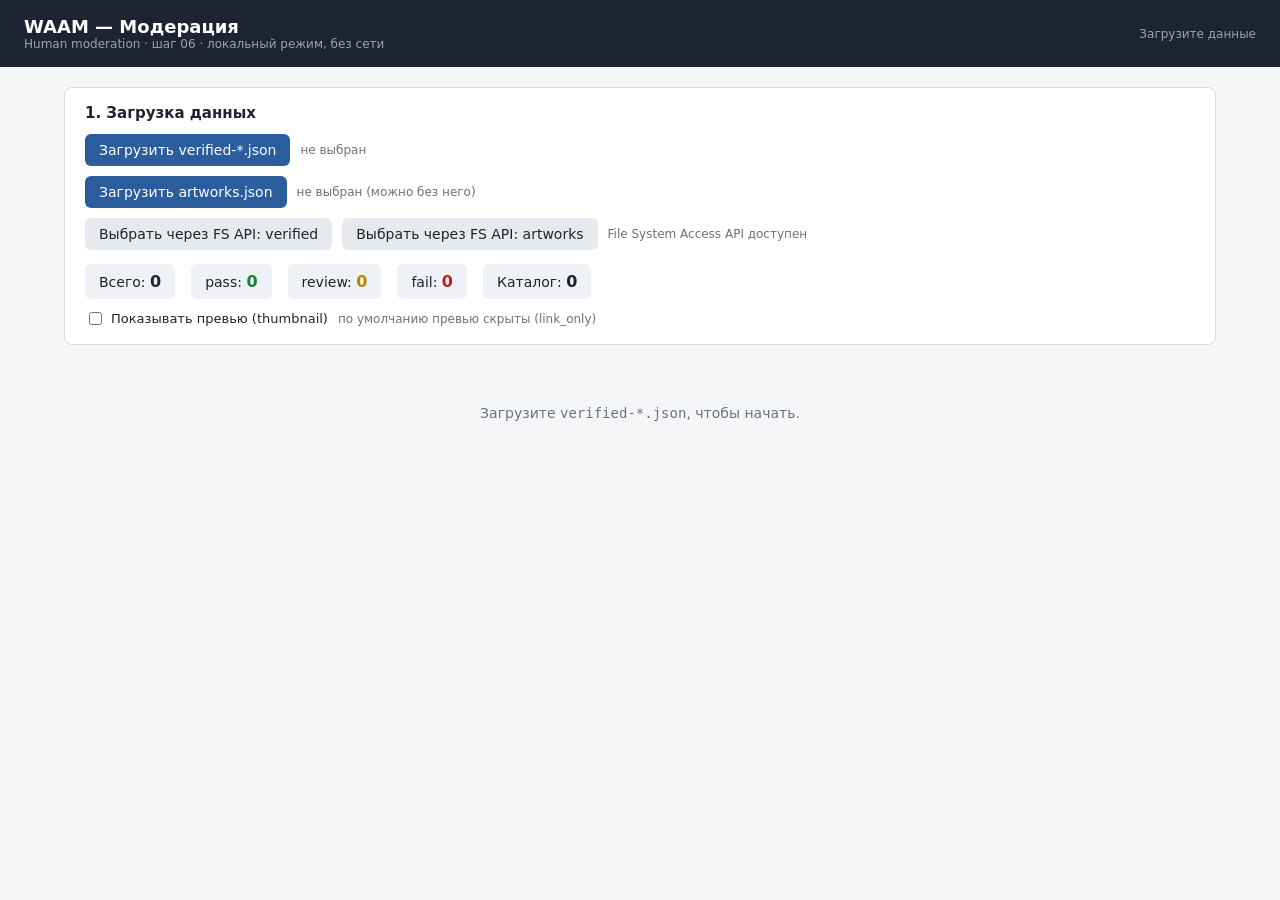
<file: moderate.html>
<!DOCTYPE html>
<html lang="ru">
<head>
<meta charset="UTF-8">
<meta name="viewport" content="width=device-width, initial-scale=1.0">
<title>WAAM — Модерация</title>
<style>
  :root {
    --bg: #f5f6f8;
    --card: #ffffff;
    --border: #d9dde3;
    --text: #1d2330;
    --muted: #6b7280;
    --pass: #1a7f37;
    --review: #b58900;
    --fail: #b3261e;
    --accent: #2b5d9c;
    --accent-hover: #1f4a7e;
  }
  * { box-sizing: border-box; }
  body {
    margin: 0;
    font-family: system-ui, -apple-system, "Segoe UI", Roboto, sans-serif;
    background: var(--bg);
    color: var(--text);
    font-size: 14px;
  }
  header {
    background: #1d2330;
    color: #fff;
    padding: 16px 24px;
    display: flex;
    align-items: center;
    justify-content: space-between;
    flex-wrap: wrap;
    gap: 12px;
  }
  header h1 { font-size: 18px; margin: 0; font-weight: 600; }
  header .sub { color: #9aa4b2; font-size: 12px; }
  .container { max-width: 1200px; margin: 0 auto; padding: 20px 24px; }
  .panel {
    background: var(--card);
    border: 1px solid var(--border);
    border-radius: 8px;
    padding: 16px 20px;
    margin-bottom: 20px;
  }
  .panel h2 { font-size: 15px; margin: 0 0 12px; font-weight: 600; }
  .row { display: flex; flex-wrap: wrap; gap: 10px; align-items: center; }
  .row + .row { margin-top: 10px; }
  button {
    font: inherit;
    background: var(--accent);
    color: #fff;
    border: none;
    padding: 8px 14px;
    border-radius: 6px;
    cursor: pointer;
    font-weight: 500;
  }
  button:hover:not(:disabled) { background: var(--accent-hover); }
  button:disabled { opacity: .45; cursor: not-allowed; }
  button.secondary { background: #e6e9ee; color: var(--text); }
  button.secondary:hover:not(:disabled) { background: #d6dbe2; }
  button.danger { background: var(--fail); }
  button.danger:hover:not(:disabled) { background: #8f1e18; }
  button.ok { background: var(--pass); }
  button.ok:hover:not(:disabled) { background: #136029; }
  button.warn { background: var(--review); }
  button.warn:hover:not(:disabled) { background: #8f6d00; }
  input[type="file"] { display: none; }
  .file-label {
    display: inline-block;
    background: var(--accent);
    color: #fff;
    padding: 8px 14px;
    border-radius: 6px;
    cursor: pointer;
    font-weight: 500;
  }
  .file-label:hover { background: var(--accent-hover); }
  .muted { color: var(--muted); font-size: 12px; }
  .stats { display: flex; gap: 16px; flex-wrap: wrap; }
  .stat { background: #eef1f5; border-radius: 6px; padding: 8px 14px; }
  .stat b { font-size: 16px; }
  .stat.pass b { color: var(--pass); }
  .stat.review b { color: var(--review); }
  .stat.fail b { color: var(--fail); }

  /* Candidate card */
  .card {
    background: var(--card);
    border: 1px solid var(--border);
    border-radius: 8px;
    padding: 14px 18px;
    margin-bottom: 14px;
  }
  .card.decided { border-left: 4px solid var(--pass); }
  .card.decided.rejected { border-left-color: var(--fail); }
  .card.decided.deferred { border-left-color: var(--review); }
  .card-head {
    display: flex;
    justify-content: space-between;
    align-items: flex-start;
    gap: 16px;
    flex-wrap: wrap;
  }
  .card-title { font-weight: 600; font-size: 15px; margin: 0 0 4px; word-break: break-word; }
  .badge {
    display: inline-block;
    padding: 2px 8px;
    border-radius: 10px;
    font-size: 11px;
    font-weight: 600;
    text-transform: uppercase;
  }
  .badge.pass { background: #d5f0dc; color: var(--pass); }
  .badge.review { background: #f6e9b8; color: var(--review); }
  .badge.fail { background: #f8d7d4; color: var(--fail); }
  .badge.decision { background: #d7e5f7; color: var(--accent); }
  .kv { display: grid; grid-template-columns: 180px 1fr; gap: 4px 12px; margin: 12px 0; font-size: 13px; }
  .kv dt { color: var(--muted); }
  .kv dd { margin: 0; word-break: break-word; }
  .kv dd a { color: var(--accent); }
  .reasons { margin-top: 4px; }
  .reason-chip {
    display: inline-block;
    background: #eef1f5;
    border-radius: 4px;
    padding: 1px 6px;
    margin: 0 4px 4px 0;
    font-size: 11px;
    font-family: ui-monospace, monospace;
  }
  .controls {
    display: grid;
    grid-template-columns: repeat(auto-fit, minmax(220px, 1fr));
    gap: 10px 16px;
    margin: 12px 0;
    padding-top: 12px;
    border-top: 1px dashed var(--border);
  }
  .field { display: flex; flex-direction: column; gap: 4px; }
  .field label { font-size: 12px; color: var(--muted); font-weight: 500; }
  .field label .req { color: var(--fail); }
  .field input[type="text"], .field select, .field textarea {
    font: inherit;
    padding: 6px 8px;
    border: 1px solid var(--border);
    border-radius: 5px;
    background: #fff;
  }
  .field textarea { resize: vertical; min-height: 48px; }
  .field input:focus, .field select:focus, .field textarea:focus {
    outline: 2px solid var(--accent);
    outline-offset: -1px;
  }
  .field.invalid input, .field.invalid select { border-color: var(--fail); }
  .actions { display: flex; gap: 8px; flex-wrap: wrap; align-items: center; }
  .actions .spacer { flex: 1; }
  .note {
    background: #fff8e1;
    border: 1px solid #f0d98a;
    color: #6b4d00;
    border-radius: 6px;
    padding: 8px 12px;
    font-size: 12px;
    margin: 8px 0;
  }
  .note.err {
    background: #fde9e7;
    border-color: #efb4ae;
    color: #7a1f18;
  }
  .decision-info {
    margin-top: 10px;
    padding: 8px 12px;
    background: #eef4fb;
    border-radius: 6px;
    font-size: 12px;
    color: #2b4a73;
  }
  .hidden { display: none !important; }
  .thumb-wrap { margin-top: 10px; }
  .thumb-wrap img {
    max-width: 220px;
    max-height: 220px;
    border-radius: 6px;
    border: 1px solid var(--border);
  }
  .empty-state {
    text-align: center;
    color: var(--muted);
    padding: 40px 20px;
  }
  .toast {
    position: fixed;
    bottom: 24px;
    right: 24px;
    background: #1d2330;
    color: #fff;
    padding: 12px 18px;
    border-radius: 8px;
    box-shadow: 0 6px 18px rgba(0,0,0,.2);
    opacity: 0;
    transition: opacity .2s;
    pointer-events: none;
    z-index: 100;
    max-width: 360px;
  }
  .toast.show { opacity: 1; }
  .toast.err { background: var(--fail); }
  .toast.ok { background: var(--pass); }
  .pill {
    display: inline-block;
    padding: 1px 8px;
    border-radius: 10px;
    background: #e6e9ee;
    font-size: 11px;
    font-weight: 600;
  }
</style>
</head>
<body>

<header>
  <div>
    <h1>WAAM — Модерация</h1>
    <div class="sub">Human moderation · шаг 06 · локальный режим, без сети</div>
  </div>
  <div class="sub" id="header-status">Загрузите данные</div>
</header>

<div class="container">

  <!-- Load panel -->
  <section class="panel" id="load-panel">
    <h2>1. Загрузка данных</h2>
    <div class="row">
      <label class="file-label">
        Загрузить verified-*.json
        <input type="file" id="verified-input" accept=".json,application/json">
      </label>
      <span class="muted" id="verified-name">не выбран</span>
    </div>
    <div class="row">
      <label class="file-label">
        Загрузить artworks.json
        <input type="file" id="artworks-input" accept=".json,application/json">
      </label>
      <span class="muted" id="artworks-name">не выбран (можно без него)</span>
    </div>
    <div class="row" id="fs-api-row">
      <button class="secondary" id="fs-verified-btn">Выбрать через FS API: verified</button>
      <button class="secondary" id="fs-artworks-btn">Выбрать через FS API: artworks</button>
      <span class="muted" id="fs-api-note">File System Access API доступен</span>
    </div>
    <div class="row" id="summary-row" style="margin-top:14px;">
      <div class="stats">
        <div class="stat">Всего: <b id="stat-total">0</b></div>
        <div class="stat pass">pass: <b id="stat-pass">0</b></div>
        <div class="stat review">review: <b id="stat-review">0</b></div>
        <div class="stat fail">fail: <b id="stat-fail">0</b></div>
        <div class="stat">Каталог: <b id="stat-catalog">0</b></div>
      </div>
    </div>
    <div class="row" style="margin-top:10px;">
      <label style="display:inline-flex;align-items:center;gap:6px;font-size:13px;">
        <input type="checkbox" id="show-thumbs"> Показывать превью (thumbnail)
      </label>
      <span class="muted">по умолчанию превью скрыты (link_only)</span>
    </div>
  </section>

  <!-- Filters -->
  <section class="panel hidden" id="filter-panel">
    <h2>2. Кандидаты</h2>
    <div class="row">
      <button class="secondary" data-filter="all">Все</button>
      <button class="secondary" data-filter="review">review</button>
      <button class="secondary" data-filter="pass">pass</button>
      <button class="secondary" data-filter="fail">fail</button>
      <button class="secondary" data-filter="undecided">Без решения</button>
      <button class="secondary" data-filter="decided">С решением</button>
    </div>
  </section>

  <div id="candidates"></div>

  <div id="empty-state" class="empty-state hidden">
    Загрузите <code>verified-*.json</code>, чтобы начать.
  </div>

  <!-- Save panel -->
  <section class="panel hidden" id="save-panel">
    <h2>3. Сохранение</h2>
    <div class="row">
      <button class="ok" id="save-btn">Сохранить каталог</button>
      <span class="muted" id="save-hint">Формируются artworks.json, negative-collection.json, ingestion_logs.jsonl</span>
    </div>
    <div id="save-result" class="hidden" style="margin-top:12px;"></div>
  </section>

</div>

<div class="toast" id="toast"></div>

<script>
"use strict";

/* =========================================================================
   State
   ========================================================================= */
const state = {
  candidates: [],           // verified candidates (with _decision attached)
  artworks: [],             // existing published catalog
  verifiedFileName: null,
  artworksFileName: null,
  verifiedFileHandle: null,
  artworksFileHandle: null,
  fsApi: typeof window.showOpenFilePicker === "function" &&
         typeof window.showSaveFilePicker === "function",
  decisions: new Map(),     // external_id -> decision object
  filter: "all",
  showThumbs: false,
  nextPassportSerial: 1,
  catalogYear: new Date().getUTCFullYear()
};

/* =========================================================================
   Utilities
   ========================================================================= */
function $(sel) { return document.querySelector(sel); }
function $all(sel) { return Array.from(document.querySelectorAll(sel)); }

function escapeHtml(s) {
  if (s === null || s === undefined) return "";
  return String(s)
    .replace(/&/g, "&amp;")
    .replace(/</g, "&lt;")
    .replace(/>/g, "&gt;")
    .replace(/"/g, "&quot;")
    .replace(/'/g, "&#39;");
}

function nowIso() {
  return new Date().toISOString().replace(/\.\d{3}Z$/, "Z");
}

function toast(msg, kind) {
  const el = $("#toast");
  el.textContent = msg;
  el.className = "toast show" + (kind ? " " + kind : "");
  clearTimeout(toast._t);
  toast._t = setTimeout(() => { el.className = "toast"; }, 3200);
}

function isNonEmptyString(v) {
  return typeof v === "string" && v.trim().length > 0;
}

function worstVerdict(a, b) {
  const rank = { pass: 0, review: 1, fail: 2 };
  return rank[a] >= rank[b] ? a : b;
}

/* =========================================================================
   File loading
   ========================================================================= */
function readFileAsJson(file) {
  return new Promise((resolve, reject) => {
    const reader = new FileReader();
    reader.onload = () => {
      try {
        resolve(JSON.parse(String(reader.result)));
      } catch (e) {
        reject(new Error("Некорректный JSON: " + e.message));
      }
    };
    reader.onerror = () => reject(new Error("Ошибка чтения файла"));
    reader.readAsText(file, "utf-8");
  });
}

async function handleVerifiedFile(file) {
  try {
    const data = await readFileAsJson(file);
    const arr = Array.isArray(data) ? data : [data];
    state.candidates = arr.filter(x => x && typeof x === "object");
    state.verifiedFileName = file.name;
    state.decisions.clear();
    $("#verified-name").textContent = file.name + " (" + state.candidates.length + " кандидатов)";
    render();
    toast("Загружено кандидатов: " + state.candidates.length, "ok");
  } catch (e) {
    toast("Ошибка загрузки verified: " + e.message, "err");
  }
}

async function handleArtworksFile(file) {
  try {
    const data = await readFileAsJson(file);
    const arr = Array.isArray(data) ? data : (data ? [data] : []);
    state.artworks = arr.filter(x => x && typeof x === "object");
    state.artworksFileName = file.name;
    $("#artworks-name").textContent = file.name + " (" + state.artworks.length + " записей)";
    recomputeCatalogState();
    render();
    toast("Каталог загружен: " + state.artworks.length, "ok");
  } catch (e) {
    toast("Ошибка загрузки artworks: " + e.message, "err");
  }
}

/* =========================================================================
   Catalog / passport numbering
   ========================================================================= */
function recomputeCatalogState() {
  // Determine max serial among existing passport_ids in catalog.
  let maxSerial = 0;
  for (const art of state.artworks) {
    const pid = art && art.passport_id;
    if (typeof pid === "string") {
      const m = pid.match(/^WAAM-(\d{4})-(\d{4})$/);
      if (m) {
        const serial = parseInt(m[2], 10);
        if (serial > maxSerial) maxSerial = serial;
      }
    }
  }
  state.nextPassportSerial = maxSerial + 1;

  // Also consider already-assigned passport_ids on candidates (from prior decisions in this session).
  for (const dec of state.decisions.values()) {
    if (dec.passport_id) {
      const m = dec.passport_id.match(/^WAAM-(\d{4})-(\d{4})$/);
      if (m) {
        const serial = parseInt(m[2], 10);
        if (serial >= state.nextPassportSerial) state.nextPassportSerial = serial + 1;
      }
    }
  }
  $("#stat-catalog").textContent = String(state.artworks.length);
}

function allocatePassportId() {
  const year = new Date().getUTCFullYear();
  const serial = state.nextPassportSerial++;
  return "WAAM-" + year + "-" + String(serial).padStart(4, "0");
}

/* =========================================================================
   Candidate identity
   ========================================================================= */
function candidateKey(c) {
  const ext = c.external_id;
  const src = c.source_id;
  if (ext !== undefined && ext !== null && src) return src + "|" + ext;
  // fallback
  return "idx|" + state.candidates.indexOf(c);
}

function getDecision(c) {
  return state.decisions.get(candidateKey(c)) || null;
}

/* =========================================================================
   Publication check (allOf from PASSPORT_SCHEMA)
   ========================================================================= */
function checkPublicationReadiness(c, decision) {
  // Returns { ready: bool, errors: [string], warnings: [string], effectiveScope: "display"|"link_only"|null }
  const errors = [];
  const warnings = [];

  const prov = c.provenance_level;
  const rights = decision.rights_status;
  const ip = decision.third_party_ip_risk;

  if (!(prov === "A" || prov === "B")) errors.push("provenance_level должен быть A или B");
  if (!(rights === "confirmed" || rights === "external_link_only")) {
    errors.push("rights_status должен быть confirmed или external_link_only");
  }
  if (!(ip === "low" || ip === "medium")) errors.push("third_party_ip_risk должен быть low или medium");
  if (!isNonEmptyString(decision.rights_basis)) errors.push("rights_basis обязателен");

  const hasContentHash = isNonEmptyString(c.content_hash) &&
    /^sha256:[a-f0-9]{64}$/.test(c.content_hash);

  let effectiveScope = decision.rights_scope;
  if (!hasContentHash) {
    warnings.push("content_hash отсутствует: публикация возможна только со scope link_only до появления хеша");
    if (effectiveScope === "display") {
      errors.push("display запрещён без content_hash");
    }
    if (effectiveScope === "thumbnail") {
      errors.push("thumbnail запрещён без content_hash");
    }
    if (!effectiveScope || effectiveScope === "display") {
      effectiveScope = "link_only";
    }
  }

  return {
    ready: errors.length === 0,
    errors,
    warnings,
    effectiveScope
  };
}

/* =========================================================================
   Rendering
   ========================================================================= */
function renderSummary() {
  let pass = 0, review = 0, fail = 0;
  for (const c of state.candidates) {
    const v = (c.verification && c.verification.verdict) || "review";
    if (v === "pass") pass++;
    else if (v === "review") review++;
    else fail++;
  }
  $("#stat-total").textContent = String(state.candidates.length);
  $("#stat-pass").textContent = String(pass);
  $("#stat-review").textContent = String(review);
  $("#stat-fail").textContent = String(fail);
  $("#stat-catalog").textContent = String(state.artworks.length);
}

function verdictBadgeClass(v) {
  return v === "pass" ? "pass" : v === "review" ? "review" : "fail";
}

function reasonChips(reasons) {
  if (!Array.isArray(reasons) || reasons.length === 0) return "";
  return reasons.map(r => `<span class="reason-chip">${escapeHtml(r)}</span>`).join("");
}

function renderCandidate(c) {
  const key = candidateKey(c);
  const decision = getDecision(c);
  const ver = c.verification || {};
  const verdict = ver.verdict || "review";
  const reasons = Array.isArray(ver.reasons) ? ver.reasons : [];

  const card = document.createElement("div");
  card.className = "card" + (decision ? " decided" : "");
  if (decision) {
    if (decision.action === "reject") card.classList.add("rejected");
    else if (decision.action === "defer") card.classList.add("deferred");
  }

  const title = c.title || "(без названия)";
  const sourceUrl = c.source_url || "";

  let headHtml = `
    <div class="card-head">
      <div style="flex:1;min-width:240px;">
        <div class="card-title">${escapeHtml(title)}</div>
        <div class="muted">
          ${escapeHtml(c.source_id || "—")}
          ${c.external_id !== undefined && c.external_id !== null ? " · ID " + escapeHtml(String(c.external_id)) : ""}
          ${sourceUrl ? " · " : ""}
          ${sourceUrl ? `<a href="${escapeHtml(sourceUrl)}" target="_blank" rel="noopener noreferrer">Открыть источник</a>` : ""}
        </div>
      </div>
      <div>
        <span class="badge ${verdictBadgeClass(verdict)}">${escapeHtml(verdict)}</span>
        ${decision ? `<span class="badge decision">${escapeHtml(decisionLabel(decision.action))}</span>` : ""}
      </div>
    </div>
  `;

  let kvHtml = `
    <dl class="kv">
      <dt>creator</dt><dd>${escapeHtml(c.creator || "—")}</dd>
      <dt>model_name</dt><dd>${escapeHtml(c.model_name || "—")}</dd>
      <dt>image_generator</dt><dd>${escapeHtml(c.image_generator || "—")}</dd>
      <dt>provenance_level</dt><dd>${escapeHtml(c.provenance_level || "—")}</dd>
      <dt>rights_status</dt><dd>${escapeHtml(c.rights_status || "—")}</dd>
      <dt>rights_hint</dt><dd>${escapeHtml(c.verification && c.verification.rights_hint ? JSON.stringify(c.verification.rights_hint) : "—")}</dd>
      <dt>third_party_ip_risk</dt><dd>${escapeHtml(c.third_party_ip_risk || "—")}</dd>
      <dt>source_jurisdiction</dt><dd>${escapeHtml(c.source_jurisdiction || "—")}</dd>
      <dt>content_hash</dt><dd>${escapeHtml(c.content_hash || "—")}</dd>
      <dt>reasons</dt><dd class="reasons">${reasonChips(reasons) || "<span class='muted'>—</span>"}</dd>
    </dl>
  `;

  // thumbnail
  let thumbHtml = "";
  if (state.showThumbs && c.preview_url) {
    thumbHtml = `<div class="thumb-wrap"><img src="${escapeHtml(c.preview_url)}" alt="" loading="lazy" referrerpolicy="no-referrer"></div>`;
  }

  // controls
  const rightsBasisVal = decision ? (decision.rights_basis || "") : "";
  const ipVal = decision ? (decision.third_party_ip_risk || "") : "";
  const jurisVal = decision ? (decision.source_jurisdiction || (c.source_jurisdiction === "unknown" ? "" : c.source_jurisdiction) || "") : (c.source_jurisdiction === "unknown" ? "" : c.source_jurisdiction) || "";
  const reasonVal = decision ? (decision.reason || "") : "";

  const controlsHtml = `
    <div class="controls" data-role="controls">
      <div class="field">
        <label>Основание прав (rights_basis) <span class="req">*</span></label>
        <input type="text" data-field="rights_basis" placeholder="URL или ID документа" value="${escapeHtml(rightsBasisVal)}">
      </div>
      <div class="field">
        <label>IP-риск <span class="req">*</span></label>
        <select data-field="third_party_ip_risk">
          <option value="">— выберите —</option>
          <option value="low"${ipVal === "low" ? " selected" : ""}>low</option>
          <option value="medium"${ipVal === "medium" ? " selected" : ""}>medium</option>
          <option value="high"${ipVal === "high" ? " selected" : ""}>high (блокирует публикацию)</option>
        </select>
      </div>
      <div class="field">
        <label>Юрисдикция</label>
        <input type="text" data-field="source_jurisdiction" placeholder="ISO alpha-2 или unknown" value="${escapeHtml(jurisVal)}" maxlength="8">
      </div>
      <div class="field" style="grid-column: 1 / -1;">
        <label>Комментарий (reason)</label>
        <textarea data-field="reason" placeholder="необязательно">${escapeHtml(reasonVal)}</textarea>
      </div>
    </div>
  `;

  // live readiness display
  const readiness = decision ? checkPublicationReadiness(c, decision) : null;
  let readinessHtml = "";
  if (decision && (decision.action === "confirm" || decision.action === "link")) {
    const errs = readiness.errors.map(e => `<div>• ${escapeHtml(e)}</div>`).join("");
    const warns = readiness.warnings.map(w => `<div>• ${escapeHtml(w)}</div>`).join("");
    if (errs) {
      readinessHtml += `<div class="note err"><b>Публикация заблокирована:</b>${errs}</div>`;
    }
    if (warns) {
      readinessHtml += `<div class="note">${warns}</div>`;
    }
    if (readiness.ready && !errs) {
      readinessHtml += `<div class="note"><b>Готово к публикации.</b> scope: <span class="pill">${escapeHtml(readiness.effectiveScope)}</span></div>`;
    }
  }

  const actionsHtml = `
    <div class="actions" data-role="actions">
      <button class="ok" data-action="confirm">Подтвердить (display)</button>
      <button data-action="link">Только ссылка</button>
      <button class="danger" data-action="reject">Отклонить</button>
      <button class="warn" data-action="defer">Отложить</button>
      <div class="spacer"></div>
      <button class="secondary" data-action="reset">Сбросить решение</button>
    </div>
  `;

  let decisionInfo = "";
  if (decision) {
    const bits = [];
    bits.push("решение: <b>" + escapeHtml(decisionLabel(decision.action)) + "</b>");
    if (decision.passport_id) bits.push("passport_id: <b>" + escapeHtml(decision.passport_id) + "</b>");
    if (decision.rights_status) bits.push("rights_status: " + escapeHtml(decision.rights_status));
    if (decision.rights_scope) bits.push("rights_scope: " + escapeHtml(decision.rights_scope));
    if (decision.timestamp) bits.push("время: " + escapeHtml(decision.timestamp));
    decisionInfo = `<div class="decision-info">${bits.join(" · ")}</div>`;
  }

  card.innerHTML = headHtml + kvHtml + thumbHtml + controlsHtml + readinessHtml + actionsHtml + decisionInfo;

  // Wire input changes
  const controls = card.querySelector('[data-role="controls"]');
  controls.querySelectorAll("input, select, textarea").forEach(el => {
    el.addEventListener("input", () => {
      const field = el.getAttribute("data-field");
      if (!field) return;
      const dec = getDecision(c);
      if (!dec) return;
      if (field === "third_party_ip_risk") dec.third_party_ip_risk = el.value;
      else if (field === "source_jurisdiction") dec.source_jurisdiction = el.value.trim() || "unknown";
      else dec[field] = el.value;
      updateDecisionAndRerender(c, dec);
    });
  });

  // Wire buttons
  card.querySelectorAll('[data-action]').forEach(btn => {
    btn.addEventListener("click", () => handleAction(c, btn.getAttribute("data-action"), card));
  });

  return card;
}

function decisionLabel(action) {
  switch (action) {
    case "confirm": return "Подтверждено (display)";
    case "link":    return "Только ссылка";
    case "reject":  return "Отклонено";
    case "defer":   return "Отложено";
    default:        return action;
  }
}

function render() {
  renderSummary();

  const list = $("#candidates");
  list.innerHTML = "";

  if (!state.candidates.length) {
    $("#empty-state").classList.remove("hidden");
    $("#filter-panel").classList.add("hidden");
    $("#save-panel").classList.add("hidden");
    return;
  }
  $("#empty-state").classList.add("hidden");
  $("#filter-panel").classList.remove("hidden");
  $("#save-panel").classList.remove("hidden");

  let shown = 0;
  for (const c of state.candidates) {
    if (!matchesFilter(c)) continue;
    list.appendChild(renderCandidate(c));
    shown++;
  }
  if (shown === 0) {
    const msg = document.createElement("div");
    msg.className = "empty-state";
    msg.textContent = "Нет кандидатов под текущим фильтром.";
    list.appendChild(msg);
  }
}

function matchesFilter(c) {
  const ver = (c.verification && c.verification.verdict) || "review";
  const dec = getDecision(c);
  switch (state.filter) {
    case "review":    return ver === "review";
    case "pass":      return ver === "pass";
    case "fail":      return ver === "fail";
    case "undecided": return !dec;
    case "decided":   return !!dec;
    default:          return true;
  }
}

/* =========================================================================
   Decisions
   ========================================================================= */
function ensureDecision(c) {
  const key = candidateKey(c);
  let dec = state.decisions.get(key);
  if (!dec) {
    dec = {
      action: null,
      rights_basis: "",
      third_party_ip_risk: "",
      source_jurisdiction: (c.source_jurisdiction && c.source_jurisdiction !== "unknown") ? c.source_jurisdiction : "",
      reason: "",
      passport_id: null,
      rights_status: null,
      rights_scope: null,
      timestamp: null
    };
    state.decisions.set(key, dec);
  }
  return dec;
}

function updateDecisionAndRerender(c, dec) {
  // Recompute passport allocation / readiness on every change.
  const r = checkPublicationReadiness(c, dec);
  dec._readiness = r;

  // Re-render just this card (simple: full render keeps things consistent).
  render();
}

function handleAction(c, action, cardEl) {
  const dec = ensureDecision(c);

  // Pull current field values straight from the card's inputs before deciding.
  if (cardEl) {
    const rb = cardEl.querySelector('[data-field="rights_basis"]');
    const ip = cardEl.querySelector('[data-field="third_party_ip_risk"]');
    const ju = cardEl.querySelector('[data-field="source_jurisdiction"]');
    const rs = cardEl.querySelector('[data-field="reason"]');
    if (rb) dec.rights_basis = rb.value.trim();
    if (ip) dec.third_party_ip_risk = ip.value;
    if (ju) dec.source_jurisdiction = ju.value.trim() || "unknown";
    if (rs) dec.reason = rs.value;
  }

  if (action === "reset") {
    state.decisions.delete(candidateKey(c));
    render();
    return;
  }

  if (action === "defer") {
    dec.action = "defer";
    dec.rights_status = null;
    dec.rights_scope = null;
    dec.passport_id = null;
    dec.timestamp = nowIso();
    render();
    return;
  }

  if (action === "reject") {
    dec.action = "reject";
    dec.rights_status = "denied";
    dec.rights_scope = null;
    dec.passport_id = null;
    dec.timestamp = nowIso();
    render();
    return;
  }

  if (action === "confirm" || action === "link") {
    // Validation gate: rights_basis + ip risk
    const errs = [];
    if (!isNonEmptyString(dec.rights_basis)) errs.push("Укажите основание прав (rights_basis)");
    if (!dec.third_party_ip_risk) errs.push("Выберите IP-риск");
    if (dec.third_party_ip_risk === "high") errs.push("IP-риск high блокирует публикацию");
    if (!dec.source_jurisdiction) dec.source_jurisdiction = "unknown";

    if (errs.length) {
      toast(errs.join("; "), "err");
      // visually flag missing fields
      flagMissingFields(c, errs);
      return;
    }

    const desiredScope = action === "confirm" ? "display" : "link_only";
    const tentative = {
      rights_basis: dec.rights_basis,
      third_party_ip_risk: dec.third_party_ip_risk,
      rights_status: action === "confirm" ? "confirmed" : "external_link_only",
      rights_scope: desiredScope,
      source_jurisdiction: dec.source_jurisdiction || "unknown"
    };

    const check = checkPublicationReadiness(c, tentative);
    if (!check.ready) {
      toast(check.errors.join("; "), "err");
      return;
    }

    // Effective scope: if content_hash missing, force link_only.
    const effectiveScope = check.effectiveScope || desiredScope;

    dec.action = action;
    dec.rights_status = tentative.rights_status;
    dec.rights_scope = effectiveScope;
    dec.source_jurisdiction = tentative.source_jurisdiction;
    dec.timestamp = nowIso();

    // Assign passport_id for confirmed/link decisions (only once per candidate).
    if (!dec.passport_id) {
      // Ensure uniqueness against already allocated in this session AND catalog.
      let allocated = null;
      let attempts = 0;
      while (!allocated && attempts < 10000) {
        attempts++;
        const candidatePid = allocatePassportId();
        const existsInCatalog = state.artworks.some(a => a && a.passport_id === candidatePid);
        const existsInSession = Array.from(state.decisions.values()).some(
          d => d !== dec && d.passport_id === candidatePid
        );
        if (!existsInCatalog && !existsInSession) {
          allocated = candidatePid;
        }
      }
      dec.passport_id = allocated;
    }

    if (check.warnings.length) {
      toast(check.warnings.join("; "), "ok");
    }

    render();
    return;
  }
}

function flagMissingFields(c, errs) {
  // Lightweight: just toast already done; optionally scroll to first card.
  const list = $("#candidates");
  if (list && list.firstChild) {
    list.firstChild.scrollIntoView({ behavior: "smooth", block: "nearest" });
  }
}

/* =========================================================================
   Build output artifacts
   ========================================================================= */
function buildArtworksOutput() {
  // Start from existing catalog.
  const out = state.artworks.map(a => Object.assign({}, a));
  const now = nowIso();

  for (const c of state.candidates) {
    const dec = getDecision(c);
    if (!dec) continue;
    if (dec.action !== "confirm" && dec.action !== "link") continue;

    const check = checkPublicationReadiness(c, {
      rights_status: dec.rights_status,
      rights_scope: dec.rights_scope,
      rights_basis: dec.rights_basis,
      third_party_ip_risk: dec.third_party_ip_risk,
      source_jurisdiction: dec.source_jurisdiction
    });
    if (!check.ready) continue;

    // Build published passport from candidate.
    const passport = Object.assign({}, c);
    delete passport.verification;

    passport.passport_id = dec.passport_id;
    passport.passport_version = 1;
    passport.status = "published";
    passport.rights_status = dec.rights_status;
    passport.rights_scope = check.effectiveScope || dec.rights_scope;
    passport.rights_basis = dec.rights_basis;
    passport.third_party_ip_risk = dec.third_party_ip_risk;
    passport.source_jurisdiction = dec.source_jurisdiction || "unknown";
    passport.created_at = c.created_at || now;
    passport.updated_at = now;

    // History: append moderated event.
    const hist = Array.isArray(passport.history) ? passport.history.slice() : [];
    // If candidate history was a single object (older verify.ps1 output), normalize.
    if (hist.length === 0 && passport.history && typeof passport.history === "object" && !Array.isArray(passport.history)) {
      hist.push(passport.history);
    }
    const comment = (dec.reason || "").trim();
    hist.push({
      event: "moderated",
      timestamp: now,
      actor: "moderator",
      reason: (dec.action === "confirm" ? "confirm" : "link") + (comment ? ": " + comment : "")
    });
    passport.history = hist;

    out.push(passport);
  }

  return out;
}

function buildNegativeCollection() {
  const out = [];
  const now = nowIso();
  for (const c of state.candidates) {
    const dec = getDecision(c);
    if (!dec || dec.action !== "reject") continue;
    out.push({
      passport_id: dec.passport_id || null,
      external_id: c.external_id !== undefined ? c.external_id : null,
      source_id: c.source_id || null,
      reason: (dec.reason || "").trim(),
      rejected_at: now
    });
  }
  return out;
}

function buildIngestionLogLines() {
  const lines = [];
  const now = nowIso();
  for (const c of state.candidates) {
    const dec = getDecision(c);
    if (!dec) continue; // only logged decisions
    lines.push(JSON.stringify({
      timestamp: now,
      source_file: state.verifiedFileName || null,
      external_id: c.external_id !== undefined ? c.external_id : null,
      source_id: c.source_id || null,
      decision: dec.action,
      passport_id: dec.passport_id || null,
      reason: (dec.reason || "").trim()
    }));
  }
  return lines;
}

/* =========================================================================
   Save
   ========================================================================= */
async function saveAll() {
  const btn = $("#save-btn");
  btn.disabled = true;
  btn.textContent = "Сохранение…";
  try {
    const artworksOut = buildArtworksOutput();
    const negativeOut = buildNegativeCollection();
    const logsOut = buildIngestionLogLines();

    const artworksJson = JSON.stringify(artworksOut, null, 2);
    const negativeJson = JSON.stringify(negativeOut, null, 2);
    const logsJsonl = logsOut.join("\n") + (logsOut.length ? "\n" : "");

    const timestamp = (() => {
      const d = new Date();
      const pad = n => String(n).padStart(2, "0");
      return d.getUTCFullYear() + pad(d.getUTCMonth() + 1) + pad(d.getUTCDate()) +
             "-" + pad(d.getUTCHours()) + pad(d.getUTCMinutes()) + pad(d.getUTCSeconds());
    })();

    if (state.fsApi) {
      // FS API: try to write in place using existing handles, or prompt.
      try {
        await saveViaFsApi("artworks.json", artworksJson, state.artworksFileHandle);
        await saveViaFsApi("negative-collection.json", negativeJson, null);
        await saveViaFsApi("ingestion_logs.jsonl", logsJsonl, null);
        toast("Файлы сохранены через FS API", "ok");
        $("#save-result").classList.remove("hidden");
        $("#save-result").innerHTML =
          "<div class='note'>" +
          "<b>Сохранено через File System Access API.</b><br>" +
          "Проверьте, что <code>" + escapeHtml(state.verifiedFileName || "verified-*.json") +
          "</code> переименован в <code>.moderated</code> (вручную)." +
          "</div>";
      } catch (e) {
        // Fall back to download.
        console.warn("FS API save failed, falling back to download:", e);
        downloadFile("artworks-" + timestamp + ".json", artworksJson);
        downloadFile("negative-collection-" + timestamp + ".json", negativeJson);
        downloadFile("ingestion_logs-" + timestamp + ".jsonl", logsJsonl);
        toast("FS API не сработал — файлы скачаны", "ok");
        $("#save-result").classList.remove("hidden");
        $("#save-result").innerHTML =
          "<div class='note'>" +
          "<b>Файлы скачаны.</b> Переименуйте исходный <code>" +
          escapeHtml(state.verifiedFileName || "verified-*.json") +
          "</code> в <code>" + escapeHtml((state.verifiedFileName || "verified-*.json")) +
          ".moderated</code> вручную." +
          "</div>";
      }
    } else {
      downloadFile("artworks-" + timestamp + ".json", artworksJson);
      downloadFile("negative-collection-" + timestamp + ".json", negativeJson);
      downloadFile("ingestion_logs-" + timestamp + ".jsonl", logsJsonl);
      toast("Файлы скачаны", "ok");
      $("#save-result").classList.remove("hidden");
      $("#save-result").innerHTML =
        "<div class='note'>" +
        "<b>Файлы скачаны.</b> Переименуйте исходный <code>" +
        escapeHtml(state.verifiedFileName || "verified-*.json") +
        "</code> в <code>" + escapeHtml((state.verifiedFileName || "verified-*.json")) +
        ".moderated</code> вручную." +
        "</div>";
    }

    // Update in-memory catalog to reflect published works (so numbering continues correctly).
    state.artworks = artworksOut;
    recomputeCatalogState();
    renderSummary();
  } catch (e) {
    toast("Ошибка сохранения: " + e.message, "err");
  } finally {
    btn.disabled = false;
    btn.textContent = "Сохранить каталог";
  }
}

async function saveViaFsApi(suggestedName, content, existingHandle) {
  let handle = existingHandle;
  if (!handle) {
    handle = await window.showSaveFilePicker({
      suggestedName: suggestedName,
      types: [{ description: "JSON / JSONL", accept: { "application/json": [".json", ".jsonl"] } }]
    });
  }
  const writable = await handle.createWritable();
  await writable.write(content);
  await writable.close();
  return handle;
}

function downloadFile(filename, content) {
  const blob = new Blob([content], { type: "application/octet-stream" });
  const url = URL.createObjectURL(blob);
  const a = document.createElement("a");
  a.href = url;
  a.download = filename;
  document.body.appendChild(a);
  a.click();
  document.body.removeChild(a);
  setTimeout(() => URL.revokeObjectURL(url), 1000);
}

/* =========================================================================
   FS API pickers
   ========================================================================= */
async function pickVerifiedViaFs() {
  try {
    const [handle] = await window.showOpenFilePicker({
      types: [{ description: "JSON", accept: { "application/json": [".json"] } }]
    });
    state.verifiedFileHandle = handle;
    const file = await handle.getFile();
    await handleVerifiedFile(file);
  } catch (e) {
    if (e && e.name !== "AbortError") toast("Не удалось выбрать файл: " + e.message, "err");
  }
}

async function pickArtworksViaFs() {
  try {
    const [handle] = await window.showOpenFilePicker({
      types: [{ description: "JSON", accept: { "application/json": [".json"] } }]
    });
    state.artworksFileHandle = handle;
    const file = await handle.getFile();
    await handleArtworksFile(file);
  } catch (e) {
    if (e && e.name !== "AbortError") toast("Не удалось выбрать файл: " + e.message, "err");
  }
}

/* =========================================================================
   Wiring
   ========================================================================= */
function wireUi() {
  // Show/hide FS API row.
  if (!state.fsApi) {
    $("#fs-api-row").classList.add("hidden");
  }

  // Hidden inputs.
  $("#verified-input").addEventListener("change", async e => {
    const file = e.target.files && e.target.files[0];
    if (file) await handleVerifiedFile(file);
    e.target.value = "";
  });
  $("#artworks-input").addEventListener("change", async e => {
    const file = e.target.files && e.target.files[0];
    if (file) await handleArtworksFile(file);
    e.target.value = "";
  });

  // FS API buttons.
  $("#fs-verified-btn").addEventListener("click", pickVerifiedViaFs);
  $("#fs-artworks-btn").addEventListener("click", pickArtworksViaFs);

  // Thumbnail toggle.
  $("#show-thumbs").addEventListener("change", e => {
    state.showThumbs = !!e.target.checked;
    render();
  });

  // Filter buttons.
  $all("#filter-panel [data-filter]").forEach(btn => {
    btn.addEventListener("click", () => {
      state.filter = btn.getAttribute("data-filter");
      // Highlight active filter.
      $all("#filter-panel [data-filter]").forEach(b => b.classList.remove("ok"));
      btn.classList.add("ok");
      render();
    });
  });

  // Save.
  $("#save-btn").addEventListener("click", saveAll);

  // Header status.
  updateHeaderStatus();
}

function updateHeaderStatus() {
  const el = $("#header-status");
  if (!state.candidates.length) {
    el.textContent = "Загрузите данные";
    return;
  }
  const decided = Array.from(state.decisions.values()).filter(d => d.action && d.action !== "defer").length;
  el.textContent = "Кандидатов: " + state.candidates.length + " · с решением: " + decided;
}

// Patch render to also update header status and catalog stat.
const _render = render;
render = function () {
  _render();
  updateHeaderStatus();
  renderSummary();
};

/* =========================================================================
   Init
   ========================================================================= */
document.addEventListener("DOMContentLoaded", () => {
  wireUi();
  recomputeCatalogState();
  render();
});
</script>
</body>
</html>
</file>
